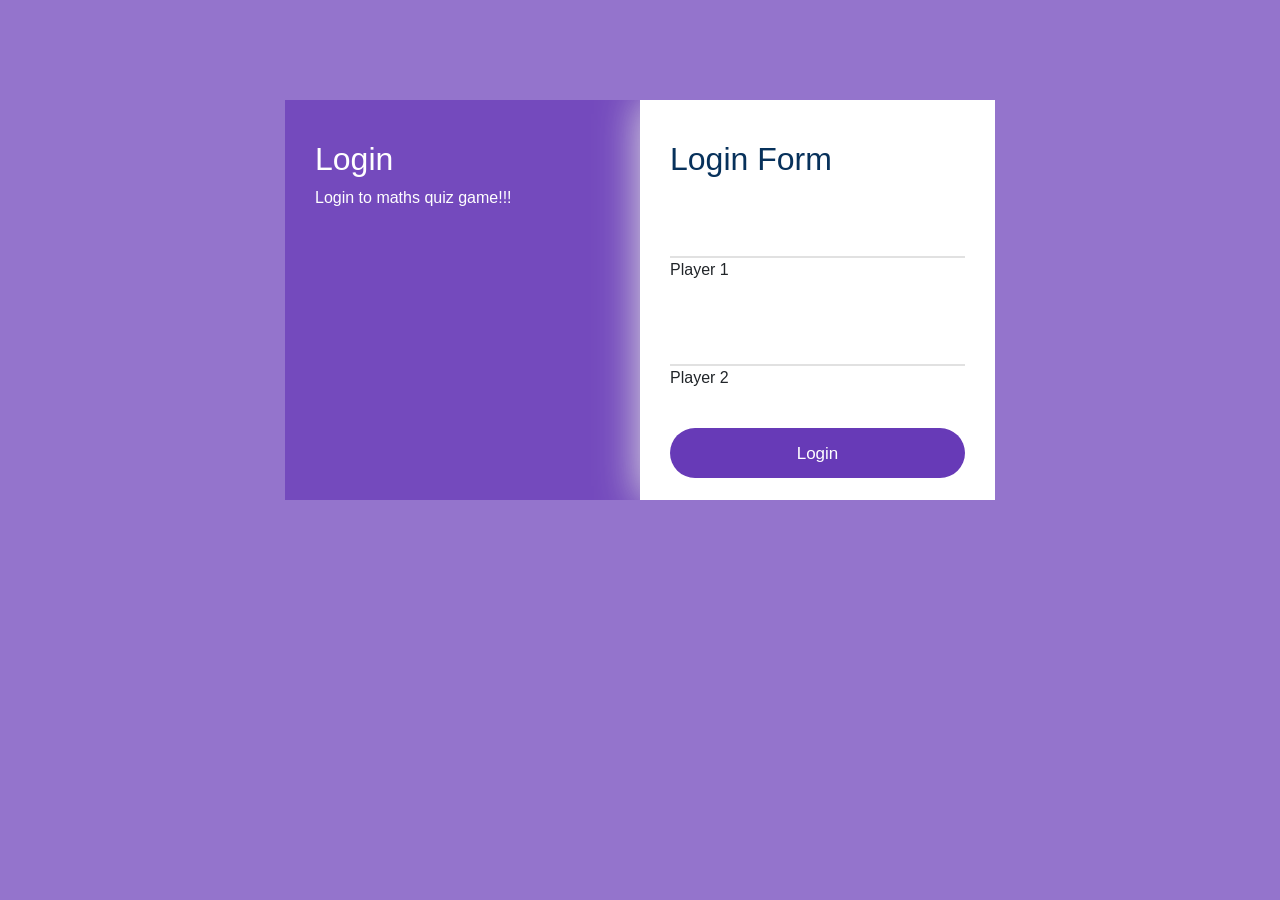
<file: index.html>
<!DOCTYPE html>
<html lang="en">

<head>
    <meta charset="UTF-8">
    <meta http-equiv="X-UA-Compatible" content="IE=edge">
    <meta name="viewport" content="width=device-width, initial-scale=1.0">
    <title>The Math Quiz Game!</title>

    <link rel="stylesheet" href="https://cdn.jsdelivr.net/npm/bootstrap@4.6.0/dist/css/bootstrap.min.css"
        integrity="sha384-B0vP5xmATw1+K9KRQjQERJvTumQW0nPEzvF6L/Z6nronJ3oUOFUFpCjEUQouq2+l" crossorigin="anonymous">
    <script src="https://code.jquery.com/jquery-3.5.1.slim.min.js"
        integrity="sha384-DfXdz2htPH0lsSSs5nCTpuj/zy4C+OGpamoFVy38MVBnE+IbbVYUew+OrCXaRkfj" crossorigin="anonymous">
    </script>
    <script src="https://cdn.jsdelivr.net/npm/bootstrap@4.6.0/dist/js/bootstrap.bundle.min.js"
        integrity="sha384-Piv4xVNRyMGpqkS2by6br4gNJ7DXjqk09RmUpJ8jgGtD7zP9yug3goQfGII0yAns" crossorigin="anonymous">
    </script>

    <link rel="stylesheet" type="text/css" href="style.css">
    <script src="quiz_login.js"></script>
</head>

<body>
    <div class="container">
        <!-- <div class="card my-5">
            <div class="card-body">
                <h2 class="card-title text-center">Player 1 Login for the game</h2>

                <div class="form-group">
                    <label for="exampleInputEmail1">User Name:</label>
                    <input type="name" class="form-control text-success" id="txt_userName1" placeholder="Player 1 Name">
                </div>

                <div class="form-group">
                    <label for="exampleInputEmail1">User Name:</label>
                    <input type="name" class="form-control text-success" id="txt_userName2" placeholder="Player 2 Name">
                </div>

                <button class="btn btn-success" onclick="addUser()">Login</button>
            </div>
        </div> -->

        <section class="myform-area">
            <div class="container">
                <div class="row justify-content-center">
                    <div class="col-lg-8">
                        <div class="form-area login-form">
                            <div class="form-content">
                                <h2>Login</h2>
                                <p>Login to maths quiz game!!!</p>
                            </div>
                            <div class="form-input">
                                <h2>Login Form</h2>
                                <div>
                                    <div class="form-group">
                                        <input autocomplete="off" type="text" id="player1_text" name="player1" required>
                                        <label>Player 1</label>
                                    </div>
                                    <div class="form-group">
                                        <input autocomplete="off" type="text" id="player2_text" name="player2" required>
                                        <label>Player 2</label>
                                    </div>
                                    <div class="myform-button">
                                        <button class="myform-btn" onclick="addUser()">Login</button>
                                    </div>
                                </div>
                            </div>
                        </div>
                    </div>
                </div>
            </div>
        </section>
    </div>
</body>

</html>
</file>
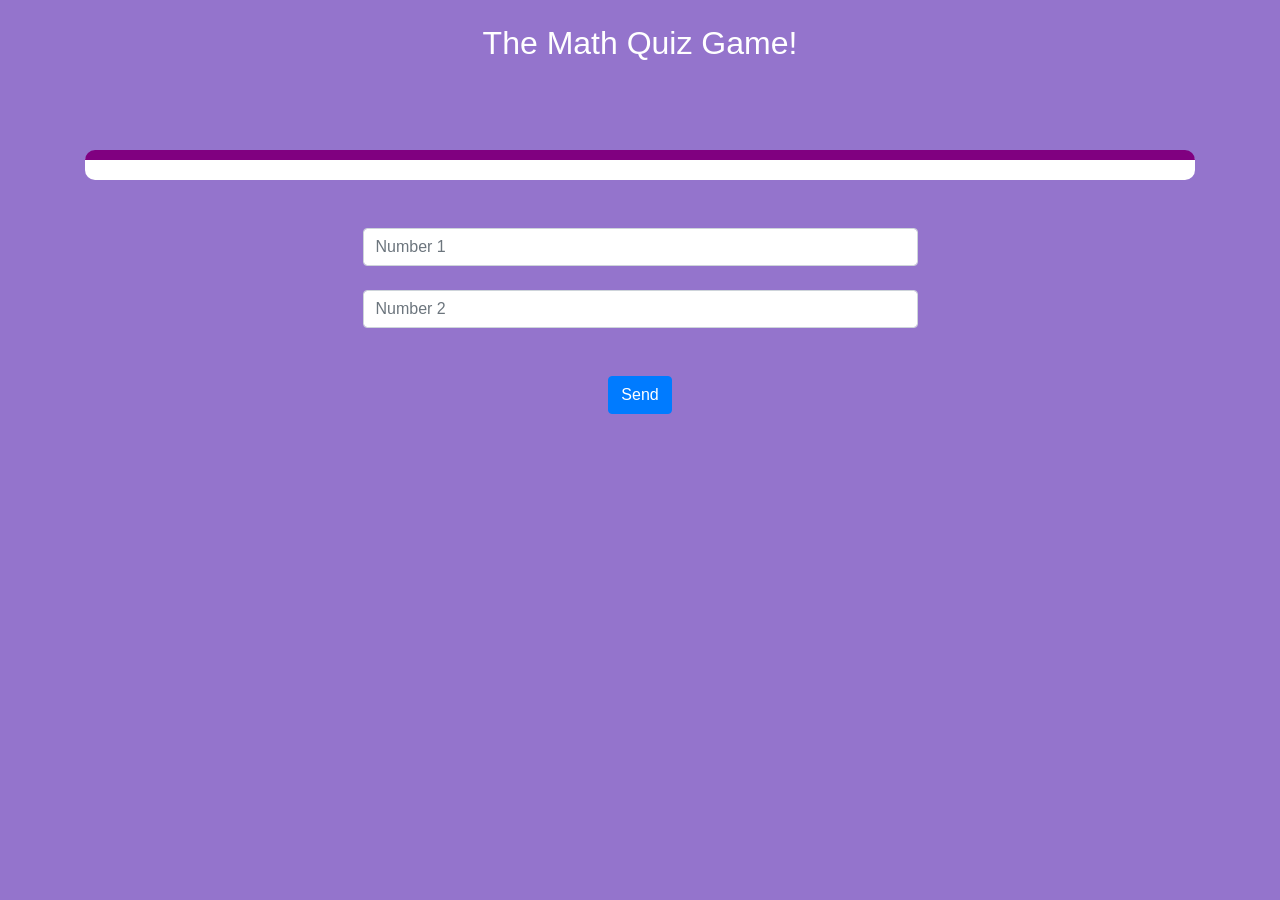
<file: quiz_game_page.html>
<!DOCTYPE html>
<html lang="en">
<head>
    <meta charset="UTF-8">
    <meta http-equiv="X-UA-Compatible" content="IE=edge">
    <meta name="viewport" content="width=device-width, initial-scale=1.0">
    <title>Quiz Page</title>

    <link rel="stylesheet" href="https://cdn.jsdelivr.net/npm/bootstrap@4.6.0/dist/css/bootstrap.min.css"
        integrity="sha384-B0vP5xmATw1+K9KRQjQERJvTumQW0nPEzvF6L/Z6nronJ3oUOFUFpCjEUQouq2+l" crossorigin="anonymous">
    <script src="https://code.jquery.com/jquery-3.5.1.slim.min.js"
        integrity="sha384-DfXdz2htPH0lsSSs5nCTpuj/zy4C+OGpamoFVy38MVBnE+IbbVYUew+OrCXaRkfj" crossorigin="anonymous">
    </script>
    <script src="https://cdn.jsdelivr.net/npm/bootstrap@4.6.0/dist/js/bootstrap.bundle.min.js"
        integrity="sha384-Piv4xVNRyMGpqkS2by6br4gNJ7DXjqk09RmUpJ8jgGtD7zP9yug3goQfGII0yAns" crossorigin="anonymous">
    </script>

    <link rel="stylesheet" type="text/css" href="style.css">
    <script src="quiz_play.js"></script>
</head>
<body>
    <h4 id="player1_name"> <span id="player1_score"></span></h4>
    <h4 id="player2_name"> <span id="player2_score"></span></h4>

    <div class="container">
        <center>
            <h2 style="color: white;">The Math Quiz Game!</h2>
            <br><br>
            <h3 id="player_question" style="color: white;"></h3>
            <h3 id="player_answer" style="color: white;"></h3>
            <br>
            <div id="output"></div>
            <br>
            <br>
            <div>
                <input type="text" id="num_1" class="form-control" style="width: 50%;" placeholder="Number 1">
                <br>
                <input type="text" id="num_2" class="form-control" style="width: 50%;" placeholder="Number 2">
                <br><br>
                <button class="btn btn-primary" onclick="send()">Send</button>
            </div>
        </center>
    </div>
</body>
</html>
</file>
<file: style.css>
.login_div1,
.login_div2 {
	background: white;
	padding: 10px;
	float: none;
	border-radius: 15px;
}


#player1_name,
#player2_name {
	display: inline-block;
	margin-left: 20px;
}

#word {
	width: 60%;
}

#word_display {
	letter-spacing: 5px;
}

#output {
	background: white;
	border-radius: 10px;
	border-top: 10px solid purple;
	padding: 10px;
	float: none;
	text-align: left;
}

body {
	background-color: rgba(103, 58, 183, 0.7);
}

/* login form template  */

@import url('https://fonts.googleapis.com/css?family=Roboto:300,400');

* {
	margin: 0;
	padding: 0
}

a,
a:hover {
	text-decoration: none;
}

.myform-area {
	overflow: hidden;
	padding: 60px 0;
	background: none;
	position: relative;
	padding-top: 100px;
	padding-bottom: 100px;
}

.myform-area .form-area {
	position: relative;
	background: rgba(103, 58, 183, 0.7);
	width: 100%;
	height: 400px;
	overflow: hidden;
	/* box-shadow: 0 0 40px 0 #e1e1e1; */
}

.myform-area .form-area .form-content,
.myform-area .form-area .form-input {
	position: relative;
	width: 50%;
	height: 100%;
	float: left;
	box-sizing: border-box;
}

.myform-area .form-area .form-content {
	width: 50%;
	padding: 40px 30px;
}

.myform-area .form-area .form-content h2 {
	color: #fff;
}

.myform-area .form-area .form-content p {
	color: #fff;
}

.myform-area .form-area .form-content ul {
	margin-top: 50px;
}

.myform-area .form-area .form-content ul li {
	display: inline-block;
	margin-right: 10px;
}

.myform-area .form-area .form-content a i {
	margin-right: 10px;
}

.myform-area .form-area .form-content .facebook {
	display: block;
	padding: 10px 20px;
	background: #3B579D;
	color: #fff;
	font-size: 15px;
	text-transform: capitalize;
	border-radius: 4px;
	border: 1px solid #3B579D;
	-webkit-transition: all .5s;
	-o-transition: all .5s;
	transition: all .5s;
}

.myform-area .form-area .form-content .facebook:hover,
.myform-area .form-area .form-content .facebook:focus {
	background: transparent;
}

.myform-area .form-area .form-content .twitter {
	display: block;
	padding: 10px 20px;
	background: #00ACED;
	color: #fff;
	font-size: 15px;
	text-transform: capitalize;
	border-radius: 4px;
	border: 1px solid #00ACED;
	-webkit-transition: all .5s;
	-o-transition: all .5s;
	transition: all .5s;
}

.myform-area .form-area .form-content .twitter:hover,
.myform-area .form-area .form-content .twitter:focus {
	background: transparent;
}

.myform-area .form-area .form-input {
	background-color: white;
	position: relative;
	overflow: hidden;
	box-shadow: 0 0 40px 0 #e1e1e1;
}

.myform-area .form-area .form-input {
	width: 50%;
	background: #fff;
	padding: 40px 30px;
}

.myform-area .form-area .form-input h2 {
	margin-bottom: 20px;
	color: #07315B;
}

.myform-area .form-area .form-input input {
	position: relative;
	height: 60px;
	padding: 20px 0;
}

.myform-area .form-area .form-input textarea {
	height: 120px;
	padding: 20px 0;
}

.myform-area .form-area .form-input input,
.myform-area .form-area .form-input textarea {
	text-transform: capitalize;
	width: 100%;
	box-sizing: border-box;
	outline: none;
	border: none;
	border-bottom: 2px solid #e1e1e1;
	color: #07315B;
}

.myform-area .form-area .form-input form .form-group {
	position: relative;
}

.myform-area .form-area .form-input form .form-group label {
	position: absolute;
	text-transform: capitalize;
	top: 20px;
	left: 0;
	pointer-events: none;
	font-size: 14px;
	color: #595959;
	margin-bottom: 0;
	transition: all .6s;
}

.myform-area .form-area .form-input input:focus~label,
.myform-area .form-area .form-input textarea:focus~label,
.myform-area .form-area .form-input input:valid~label,
.myform-area .form-area .form-input textarea:valid~label {
	top: -5px;
	opacity: 0;
	left: 0;
	color: rgba(103, 58, 183);
	font-size: 12px;
	color: #07315B;
	font-weight: bold;
}

.myform-area .form-area .form-input input:focus,
.myform-area .form-area .form-input textarea:focus,
.myform-area .form-area .form-input input:valid,
.myform-area .form-area .form-input textarea:valid {
	border-bottom: 2px solid rgba(103, 58, 183);
}

.myform-area .form-area .form-text {
	margin-top: 30px;
}

.myform-area .form-area .form-text span a {
	color: rgba(103, 58, 183);
}

.myform-area .form-area .myform-button {
	margin-top: 30px;
}

.myform-area .form-area .myform-button .myform-btn {
	width: 100%;
	height: 50px;
	font-size: 17px;
	background: rgba(103, 58, 183);
	border: none;
	border-radius: 50px;
	color: #fff;
	cursor: pointer;
	-webkit-transition: all .5s;
	-o-transition: all .5s;
	transition: all .5s;
}

.myform-area .form-area .myform-button .myform-btn:hover {
	background: #07315B;
}
</file>
